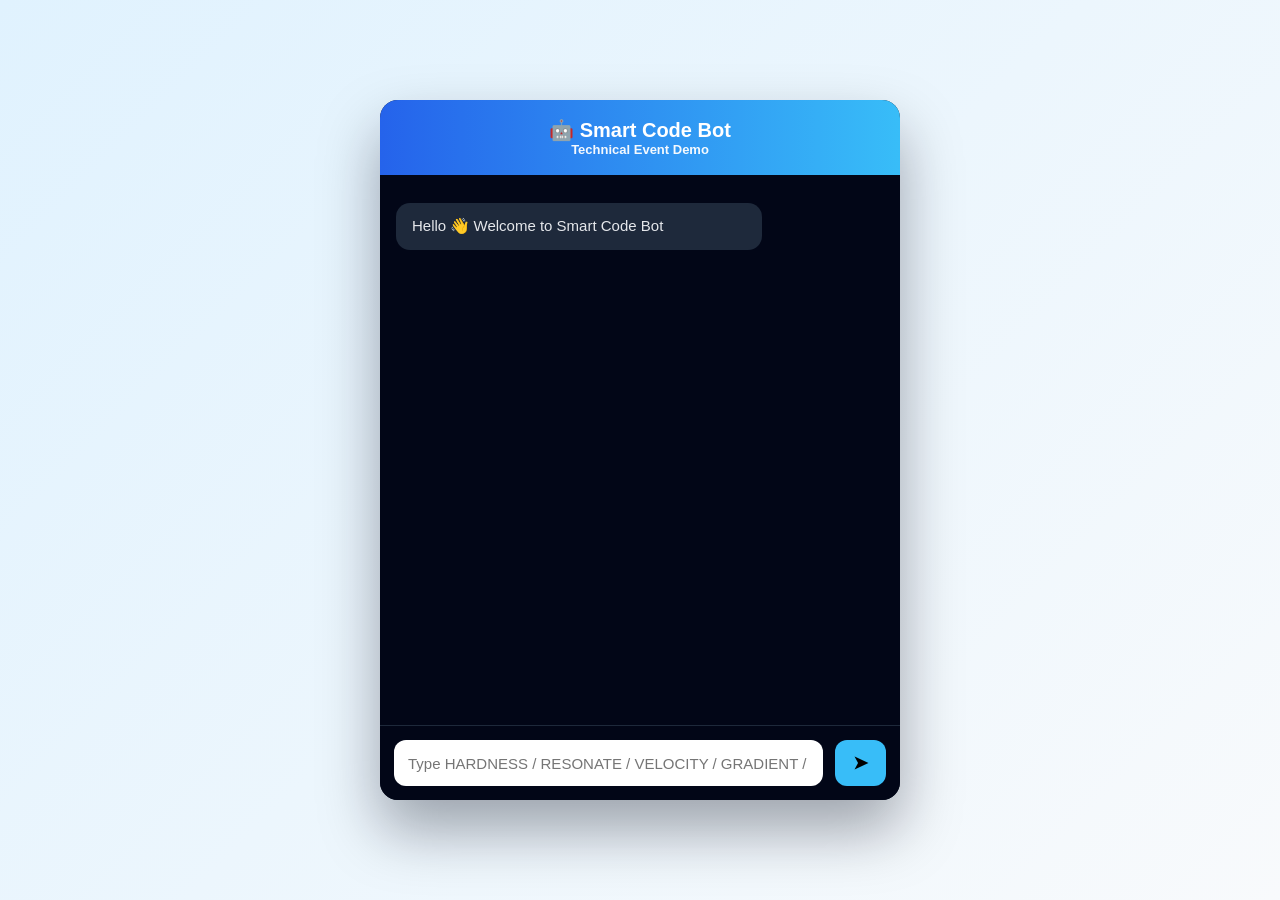
<file: index.html>
<!DOCTYPE html>
<html lang="en">
<head>
  <meta charset="UTF-8">
  <title>Smart Code Bot</title>
  <link rel="stylesheet" href="style.css">
  <meta name="viewport" content="width=device-width, initial-scale=1.0">

</head>
<body>

<div class="chat-container">
  <div class="header">
    🤖 Smart Code Bot
    <span>Technical Event Demo</span>
  </div>

  <div id="chat"></div>

  <div class="input-area">
    <input id="input" />
    <button onclick="send()">➤</button>
  </div>
</div>

<script src="script.js"></script>
</body>
</html>
</file>
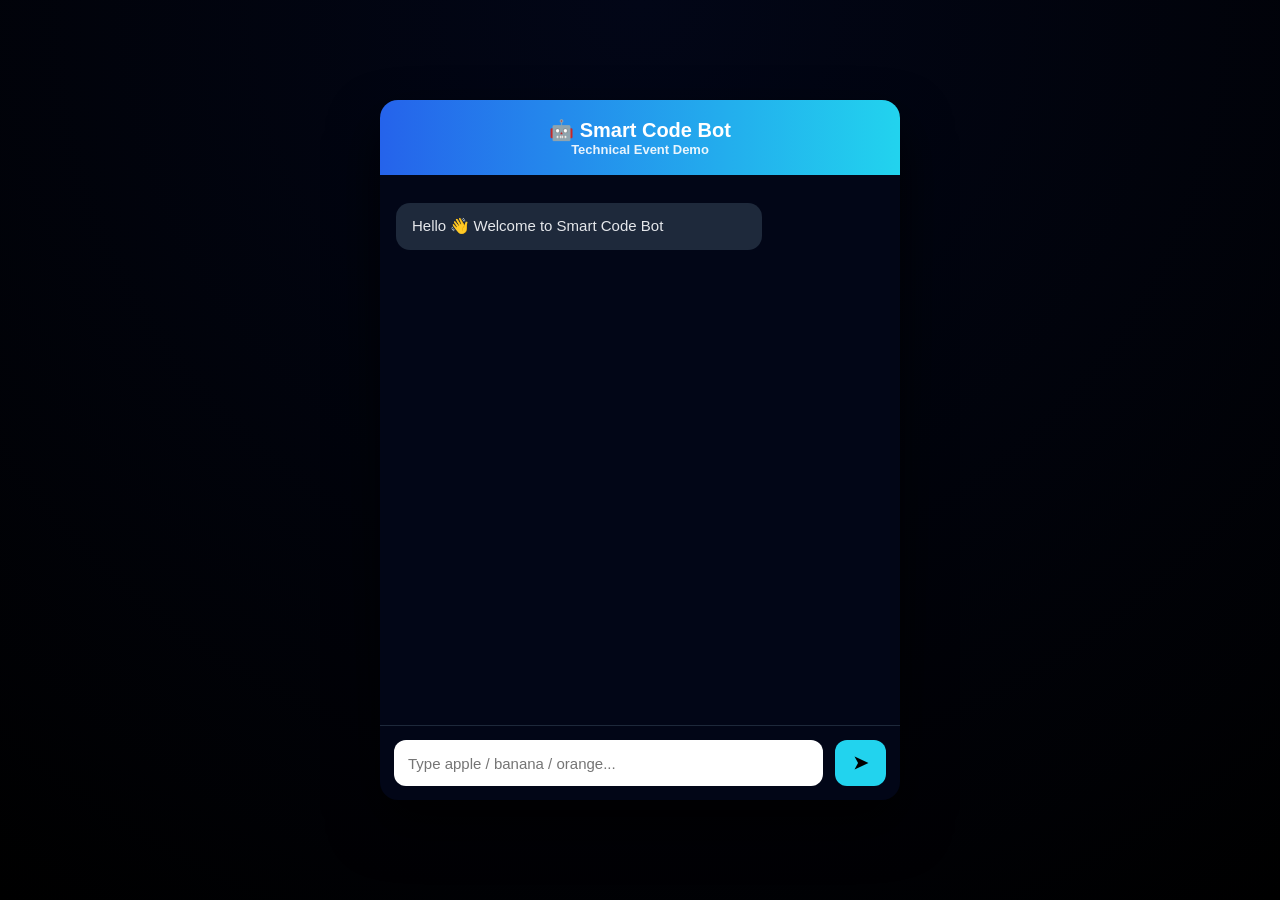
<file: AI-CHATBOAT/index.html>
<!DOCTYPE html>
<html lang="en">
<head>
  <meta charset="UTF-8">
  <title>Smart Code Bot</title>
  <link rel="stylesheet" href="style.css">
  <meta name="viewport" content="width=device-width, initial-scale=1.0">

</head>
<body>

<div class="chat-container">
  <div class="header">
    🤖 Smart Code Bot
    <span>Technical Event Demo</span>
  </div>

  <div id="chat"></div>

  <div class="input-area">
    <input id="input" placeholder="Type apple / banana / orange..." />
    <button onclick="send()">➤</button>
  </div>
</div>

<script src="script.js"></script>
</body>
</html>
</file>
<file: style.css>
* {
  box-sizing: border-box;
  font-family: "Segoe UI", Arial, sans-serif;
}

body {
  background: linear-gradient(135deg, #e0f2fe, #f8fafc);
  display: flex;
  justify-content: center;
  align-items: center;
  min-height: 100vh;
  margin: 0;
}

/* ================= CHAT CARD ================= */
.chat-container {
  width: 520px;
  height: 700px;
  background: #0f172a;
  border-radius: 18px;
  box-shadow: 0 30px 60px rgba(2, 6, 23, 0.35);
  display: flex;
  flex-direction: column;
  overflow: hidden;
}

/* HEADER */
.header {
  background: linear-gradient(90deg, #2563eb, #38bdf8);
  padding: 18px;
  color: white;
  font-size: 20px;
  font-weight: bold;
  text-align: center;
}

.header span {
  display: block;
  font-size: 13px;
  opacity: 0.95;
}

/* CHAT AREA */
#chat {
  flex: 1;
  padding: 16px;
  overflow-y: auto;
  background: #020617;
}

/* MESSAGES */
.msg {
  margin: 12px 0;
  padding: 12px 16px;
  border-radius: 14px;
  max-width: 75%;
  font-size: 15px;
  line-height: 1.5;
}

.user {
  background: #2563eb;
  color: white;
  margin-left: auto;
}

.bot {
  background: #1e293b;
  color: #e5e7eb;
}

/* INPUT */
.input-area {
  display: flex;
  padding: 14px;
  background: #020617;
  border-top: 1px solid #1e293b;
}

input {
  flex: 1;
  padding: 12px 14px;
  border-radius: 12px;
  border: none;
  outline: none;
  font-size: 15px;
}

button {
  margin-left: 12px;
  padding: 12px 18px;
  border-radius: 12px;
  border: none;
  cursor: pointer;
  background: #38bdf8;
  font-size: 18px;
  font-weight: bold;
}

/* ================= MOBILE ================= */
@media (max-width: 768px) {
  body {
    padding: 16px;
    align-items: flex-start;
  }

  .chat-container {
    width: 100%;
    max-width: 420px;
    height: 82vh;
    margin: auto;
    border-radius: 16px;
  }

  .msg {
    font-size: 16px;
    max-width: 85%;
  }

  input {
    font-size: 16px;
  }
}
</file>
<file: AI-CHATBOAT/style.css>
* {
  box-sizing: border-box;
  font-family: "Segoe UI", Arial, sans-serif;
}

body {
  background: radial-gradient(circle at top, #020617, #000);
  display: flex;
  justify-content: center;
  align-items: center;
  min-height: 100vh;
  margin: 0;
}

/* 🔥 BIGGER CHAT CONTAINER (DESKTOP) */
.chat-container {
  width: min(90vw, 520px);   /* Desktop par motu */
  height: min(85vh, 700px);  /* Zoom vagar height vadhe */
  background: #020617;
  border-radius: 18px;
  box-shadow: 0 25px 50px rgba(0,0,0,0.8);
  display: flex;
  flex-direction: column;
  overflow: hidden;
}

/* HEADER */
.header {
  background: linear-gradient(90deg, #2563eb, #22d3ee);
  padding: 18px;
  color: white;
  font-size: 20px;
  font-weight: bold;
  text-align: center;
}

.header span {
  display: block;
  font-size: 13px;
  opacity: 0.9;
}

/* CHAT AREA */
#chat {
  flex: 1;
  padding: 16px;
  overflow-y: auto;
}

/* MESSAGES */
.msg {
  margin: 12px 0;
  padding: 12px 16px;
  border-radius: 14px;
  max-width: 75%;
  font-size: 15px;
  line-height: 1.5;
}

.user {
  background: #2563eb;
  color: white;
  margin-left: auto;
}

.bot {
  background: #1e293b;
  color: #e5e7eb;
}

/* INPUT AREA */
.input-area {
  display: flex;
  padding: 14px;
  border-top: 1px solid #1e293b;
}

input {
  flex: 1;
  padding: 12px 14px;
  border-radius: 12px;
  border: none;
  outline: none;
  font-size: 15px;
}

button {
  margin-left: 12px;
  padding: 12px 18px;
  border-radius: 12px;
  border: none;
  cursor: pointer;
  background: #22d3ee;
  font-size: 18px;
  font-weight: bold;
}

/* 📱 MOBILE – PERFECT FULL SCREEN */
@media (max-width: 600px) {
  .chat-container {
    width: 100vw;
    height: 100vh;
    border-radius: 0;
  }

  .header {
    font-size: 18px;
  }

  .msg {
    font-size: 16px;
  }
}
</file>
